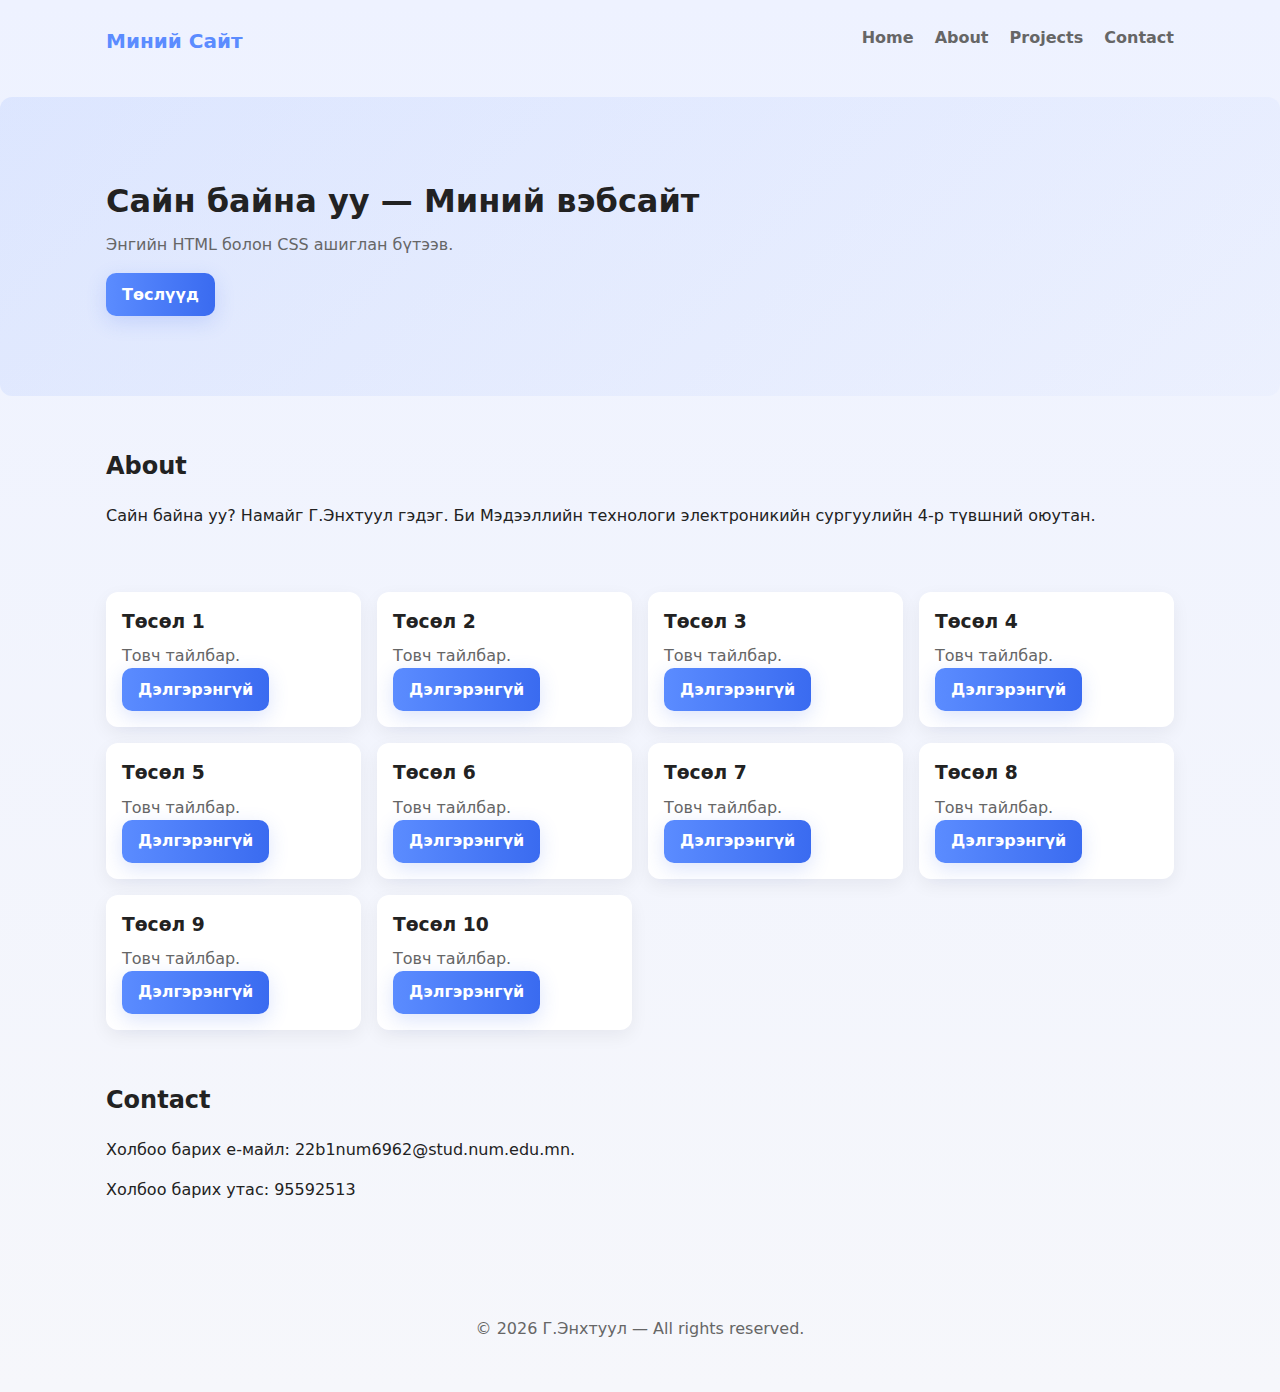
<file: index.html>
<!doctype html>
<html lang="mn">
<head>
  <meta charset="utf-8" />
  <meta name="viewport" content="width=device-width,initial-scale=1" />
  <title>Миний вэб сайт</title>
  <link rel="stylesheet" href="styles.css">
</head>
<body>
  <header class="site-header">
    <div class="container">
      <h1 class="logo">Миний Сайт</h1>
      <nav class="nav">
        <a href="#hero">Home</a>
        <a href="#about">About</a>
        <a href="#projects">Projects</a>
        <a href="#contact">Contact</a>
      </nav>
    </div>
  </header>

  <main>
    <!-- Hero Section -->
    <section id="hero" class="hero">
      <div class="container">
        <h2>Сайн байна уу — Миний вэбсайт</h2>
        <p>Энгийн HTML болон CSS ашиглан бүтээв.</p>
        <a class="btn" href="#projects">Төслүүд</a>
      </div>
    </section>

    <!-- About Section -->
    <section id="about" class="container">
      <h2>About</h2>
      <p>Сайн байна уу? Намайг Г.Энхтуул гэдэг. Би Мэдээллийн технологи электроникийн сургуулийн 4-р түвшний оюутан.</p>
    </section>

    <!-- Projects Section -->
    <section id="projects" class="grid container">
        <article class="card">
            <h3>Төсөл 1</h3>
            <p>Товч тайлбар.</p>
            <a href="project1.html" class="btn">Дэлгэрэнгүй</a>
        </article>
        <article class="card">
            <h3>Төсөл 2</h3>
            <p>Товч тайлбар.</p>
            <a href="project2.html" class="btn">Дэлгэрэнгүй</a>
        </article>
        <article class="card">
            <h3>Төсөл 3</h3>
            <p>Товч тайлбар.</p>
            <a href="project3.html" class="btn">Дэлгэрэнгүй</a>
        </article>
        <article class="card">
            <h3>Төсөл 4</h3>
            <p>Товч тайлбар.</p>
            <a href="project4.html" class="btn">Дэлгэрэнгүй</a>
        </article>
        <article class="card">
            <h3>Төсөл 5</h3>
            <p>Товч тайлбар.</p>
            <a href="project5.html" class="btn">Дэлгэрэнгүй</a>
        </article>
        <article class="card">
            <h3>Төсөл 6</h3>
            <p>Товч тайлбар.</p>
            <a href="project6.html" class="btn">Дэлгэрэнгүй</a>
        </article>
        <article class="card">
            <h3>Төсөл 7</h3>
            <p>Товч тайлбар.</p>
            <a href="project7.html" class="btn">Дэлгэрэнгүй</a>
        </article>
        <article class="card">
            <h3>Төсөл 8</h3>
            <p>Товч тайлбар.</p>
            <a href="project8.html" class="btn">Дэлгэрэнгүй</a>
        </article>      
        <article class="card">
            <h3>Төсөл 9</h3>
            <p>Товч тайлбар.</p>
            <a href="project9.html" class="btn">Дэлгэрэнгүй</a>
        </article>
        <article class="card">
            <h3>Төсөл 10</h3>
            <p>Товч тайлбар.</p>
            <a href="project10.html" class="btn">Дэлгэрэнгүй</a>
        </article>
    </section>

    <!-- Contact Section -->
    <section id="contact" class="container">
      <h2>Contact</h2>
      <p>Холбоо барих е-майл: 22b1num6962@stud.num.edu.mn.</p>
      <p>Холбоо барих утас: 95592513</p>
    </section>
  </main>

  <footer class="site-footer">
    <div class="container">
      <p>© <span id="year"></span> Г.Энхтуул — All rights reserved.</p>
    </div>
  </footer>

  <script>
    document.getElementById('year').textContent = new Date().getFullYear();
  </script>
</body>
</html>
</file>
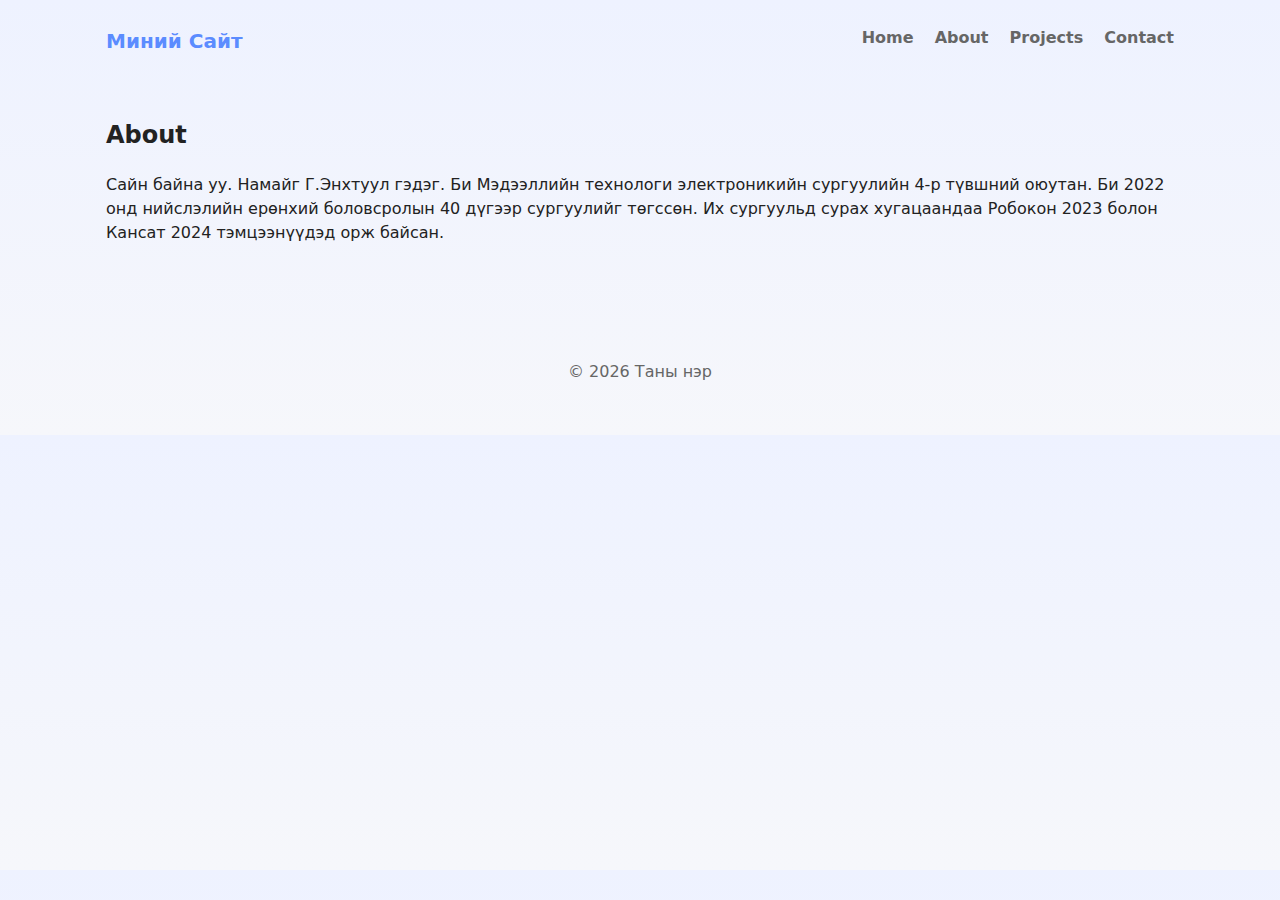
<file: about.html>
<!doctype html>
<html lang="mn">
<head>
  <meta charset="utf-8">
  <meta name="viewport" content="width=device-width, initial-scale=1">
  <title>About</title>
  <link rel="stylesheet" href="styles.css">
</head>
<body>
  <header class="site-header">
    <div class="container">
      <h1 class="logo">Миний Сайт</h1>
      <nav class="nav">
        <a href="index.html#hero">Home</a>
        <a href="about.html">About</a>
        <a href="index.html#projects">Projects</a>
        <a href="index.html#contact">Contact</a>
      </nav>
    </div>
  </header>

  <main class="container">
    <h2>About</h2>
    <p>Сайн байна уу. Намайг Г.Энхтуул гэдэг. Би Мэдээллийн технологи электроникийн сургуулийн 4-р түвшний оюутан. Би 2022 онд нийслэлийн ерөнхий боловсролын 40 дүгээр сургуулийг төгссөн. Их сургуульд сурах хугацаандаа Робокон 2023 болон Кансат 2024 тэмцээнүүдэд орж байсан. </p>
  </main>

  <footer class="site-footer">
    <div class="container">
      <p>© <span id="year"></span> Таны нэр</p>
    </div>
  </footer>

  <script>
    document.getElementById('year').textContent = new Date().getFullYear();
  </script>
</body>
</html>
</file>
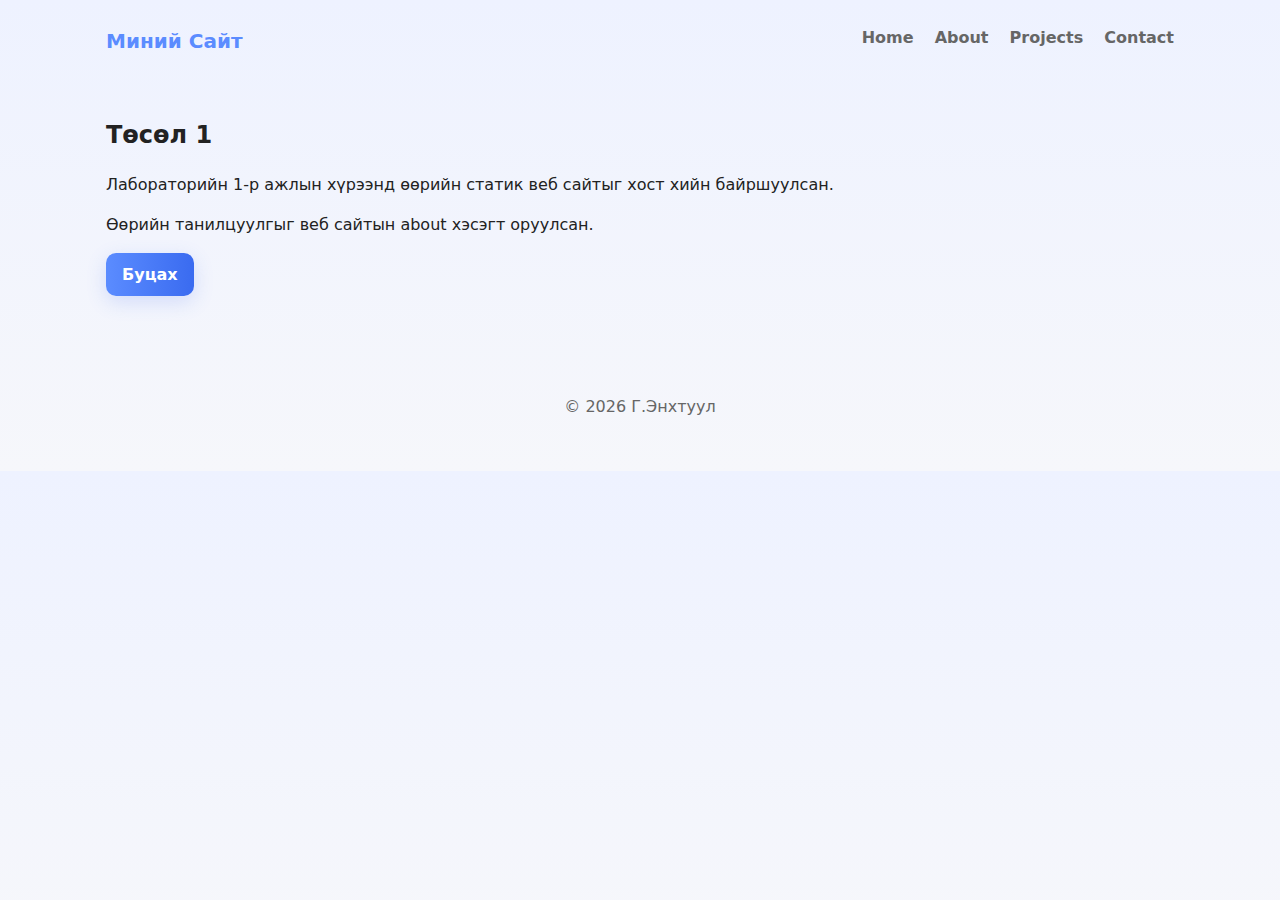
<file: project1.html>
<!doctype html>
<html lang="mn">
<head>
  <meta charset="utf-8">
  <meta name="viewport" content="width=device-width, initial-scale=1">
  <title>Төсөл 1</title>
  <link rel="stylesheet" href="styles.css">
</head>
<body>
  <header class="site-header">
    <div class="container">
      <h1 class="logo">Миний Сайт</h1>
      <nav class="nav">
        <a href="index.html#hero">Home</a>
        <a href="index.html#about">About</a>
        <a href="index.html#projects">Projects</a>
        <a href="index.html#contact">Contact</a>
      </nav>
    </div>
  </header>

  <main class="container">
    <h2>Төсөл 1</h2>
    <p>Лабораторийн 1-р ажлын хүрээнд өөрийн статик веб сайтыг хост хийн байршуулсан.</p>
    <p>Өөрийн танилцуулгыг веб сайтын about хэсэгт оруулсан.</p>
    <a href="index.html" class="btn">Буцах</a>
  </main>

  <footer class="site-footer">
    <div class="container">
      <p>© <span id="year"></span> Г.Энхтуул</p>
    </div>
  </footer>

  <script>
    document.getElementById('year').textContent = new Date().getFullYear();
  </script>
</body>
</html>
</file>
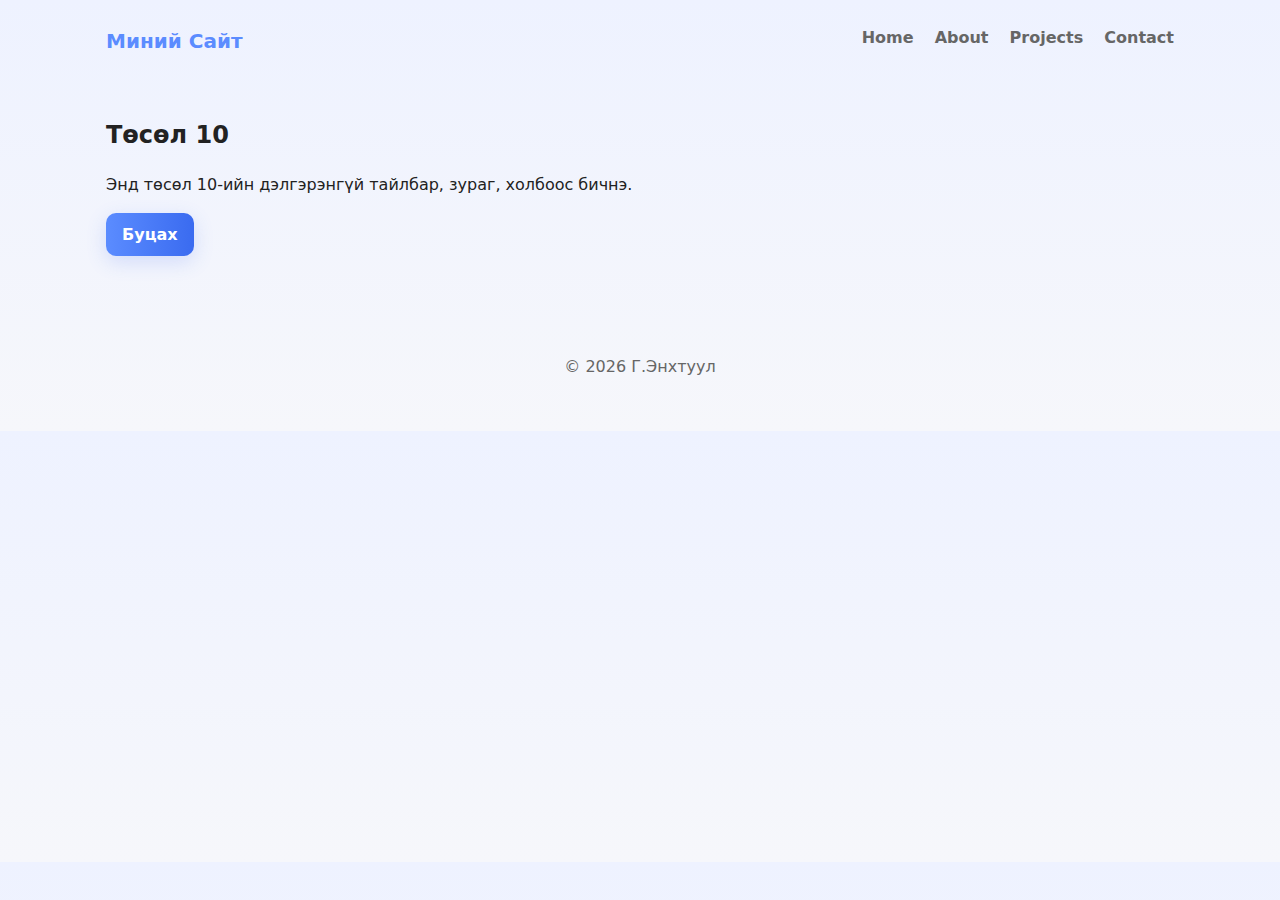
<file: project10.html>
<!doctype html>
<html lang="mn">
<head>
  <meta charset="utf-8">
  <meta name="viewport" content="width=device-width, initial-scale=1">
  <title>Төсөл 1</title>
  <link rel="stylesheet" href="styles.css">
</head>
<body>
  <header class="site-header">
    <div class="container">
      <h1 class="logo">Миний Сайт</h1>
      <nav class="nav">
        <a href="index.html#hero">Home</a>
        <a href="index.html#about">About</a>
        <a href="index.html#projects">Projects</a>
        <a href="index.html#contact">Contact</a>
      </nav>
    </div>
  </header>

  <main class="container">
    <h2>Төсөл 10</h2>
    <p>Энд төсөл 10-ийн дэлгэрэнгүй тайлбар, зураг, холбоос бичнэ.</p>
    <a href="index.html" class="btn">Буцах</a>
  </main>

  <footer class="site-footer">
    <div class="container">
      <p>© <span id="year"></span> Г.Энхтуул</p>
    </div>
  </footer>

  <script>
    document.getElementById('year').textContent = new Date().getFullYear();
  </script>
</body>
</html>
</file>
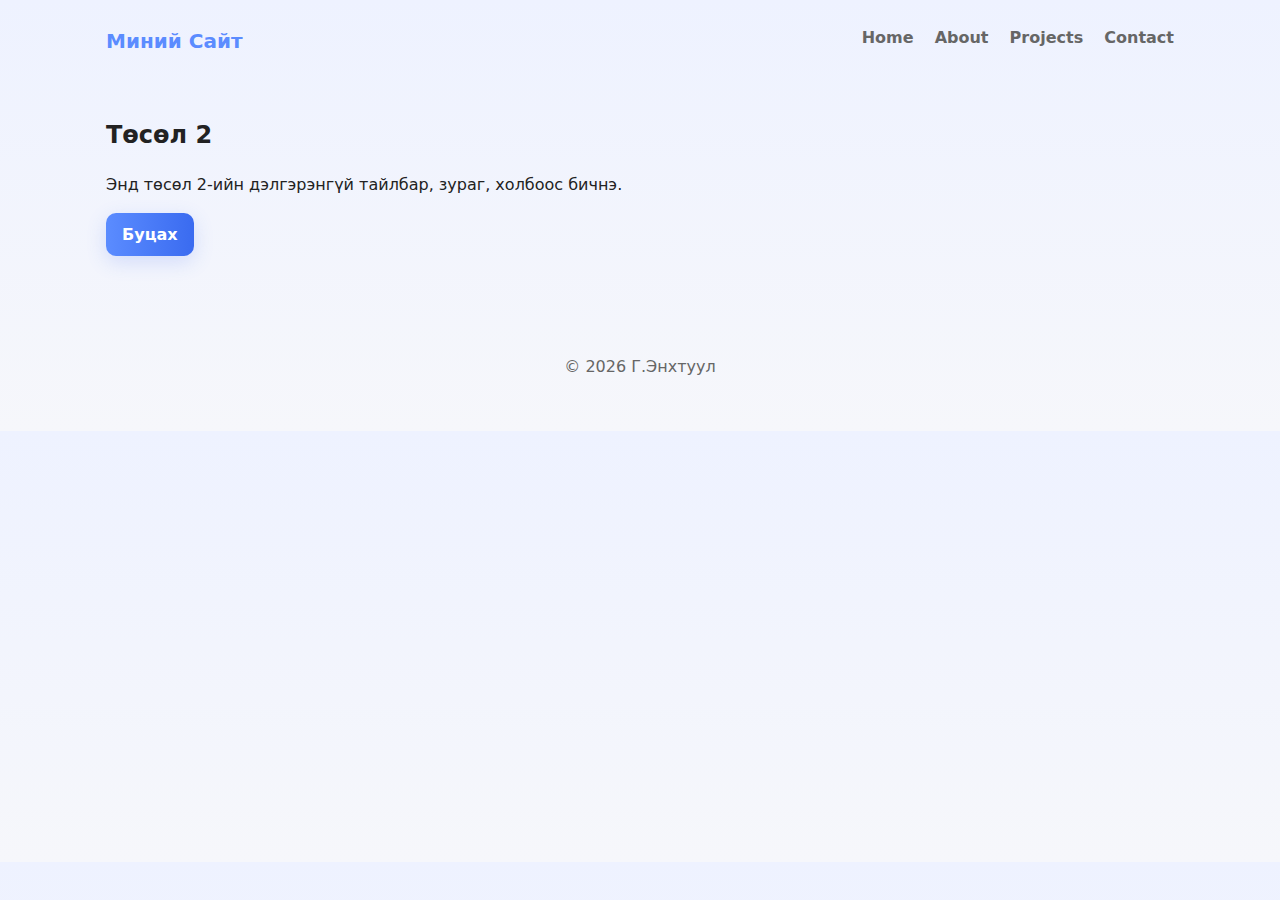
<file: project2.html>
<!doctype html>
<html lang="mn">
<head>
  <meta charset="utf-8">
  <meta name="viewport" content="width=device-width, initial-scale=1">
  <title>Төсөл 1</title>
  <link rel="stylesheet" href="styles.css">
</head>
<body>
  <header class="site-header">
    <div class="container">
      <h1 class="logo">Миний Сайт</h1>
      <nav class="nav">
        <a href="index.html#hero">Home</a>
        <a href="index.html#about">About</a>
        <a href="index.html#projects">Projects</a>
        <a href="index.html#contact">Contact</a>
      </nav>
    </div>
  </header>

  <main class="container">
    <h2>Төсөл 2</h2>
    <p>Энд төсөл 2-ийн дэлгэрэнгүй тайлбар, зураг, холбоос бичнэ.</p>
    <a href="index.html" class="btn">Буцах</a>
  </main>

  <footer class="site-footer">
    <div class="container">
      <p>© <span id="year"></span> Г.Энхтуул</p>
    </div>
  </footer>

  <script>
    document.getElementById('year').textContent = new Date().getFullYear();
  </script>
</body>
</html>
</file>
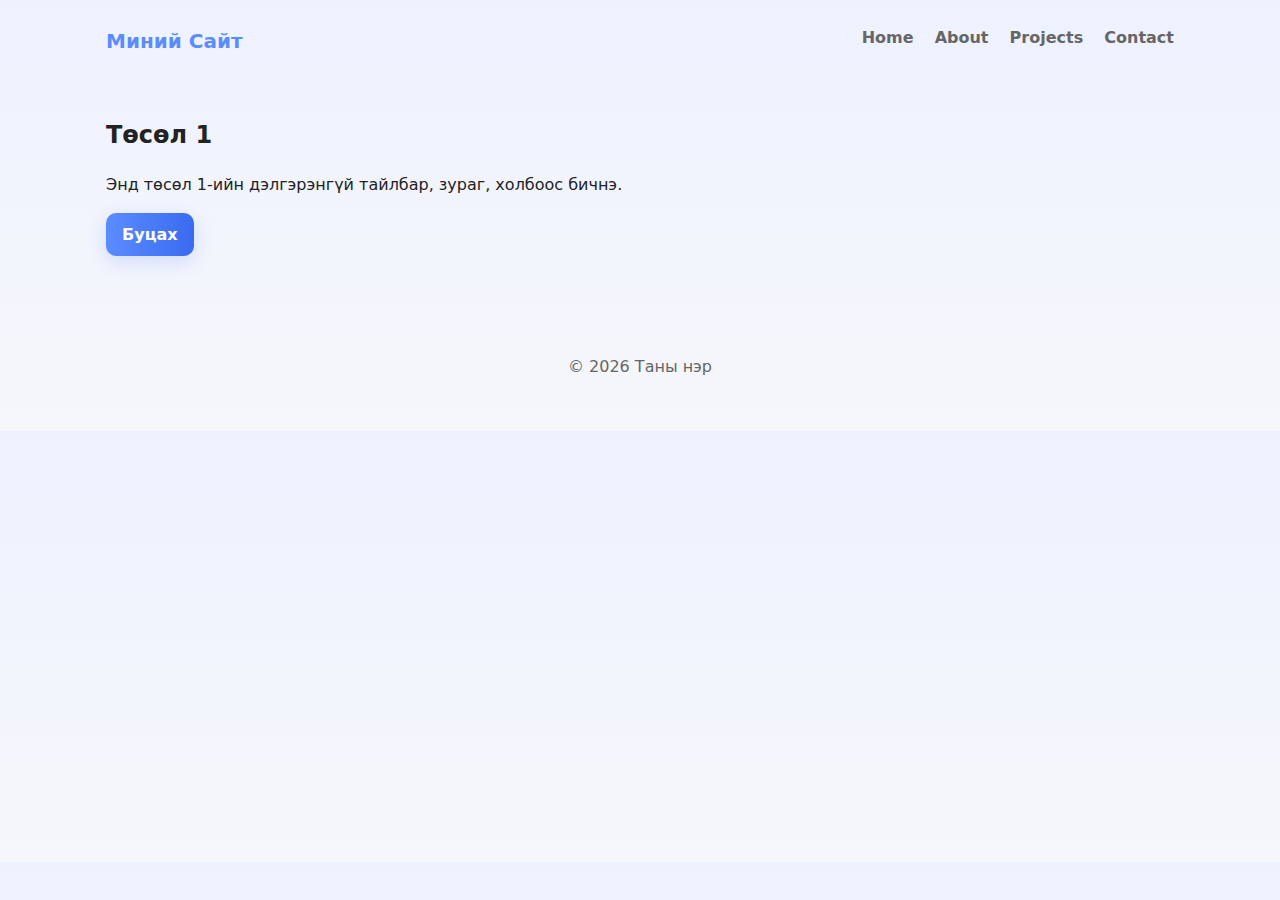
<file: project3.html>
<!doctype html>
<html lang="mn">
<head>
  <meta charset="utf-8">
  <meta name="viewport" content="width=device-width, initial-scale=1">
  <title>Төсөл 1</title>
  <link rel="stylesheet" href="styles.css">
</head>
<body>
  <header class="site-header">
    <div class="container">
      <h1 class="logo">Миний Сайт</h1>
      <nav class="nav">
        <a href="index.html#hero">Home</a>
        <a href="index.html#about">About</a>
        <a href="index.html#projects">Projects</a>
        <a href="index.html#contact">Contact</a>
      </nav>
    </div>
  </header>

  <main class="container">
    <h2>Төсөл 1</h2>
    <p>Энд төсөл 1-ийн дэлгэрэнгүй тайлбар, зураг, холбоос бичнэ.</p>
    <a href="index.html" class="btn">Буцах</a>
  </main>

  <footer class="site-footer">
    <div class="container">
      <p>© <span id="year"></span> Таны нэр</p>
    </div>
  </footer>

  <script>
    document.getElementById('year').textContent = new Date().getFullYear();
  </script>
</body>
</html>
</file>
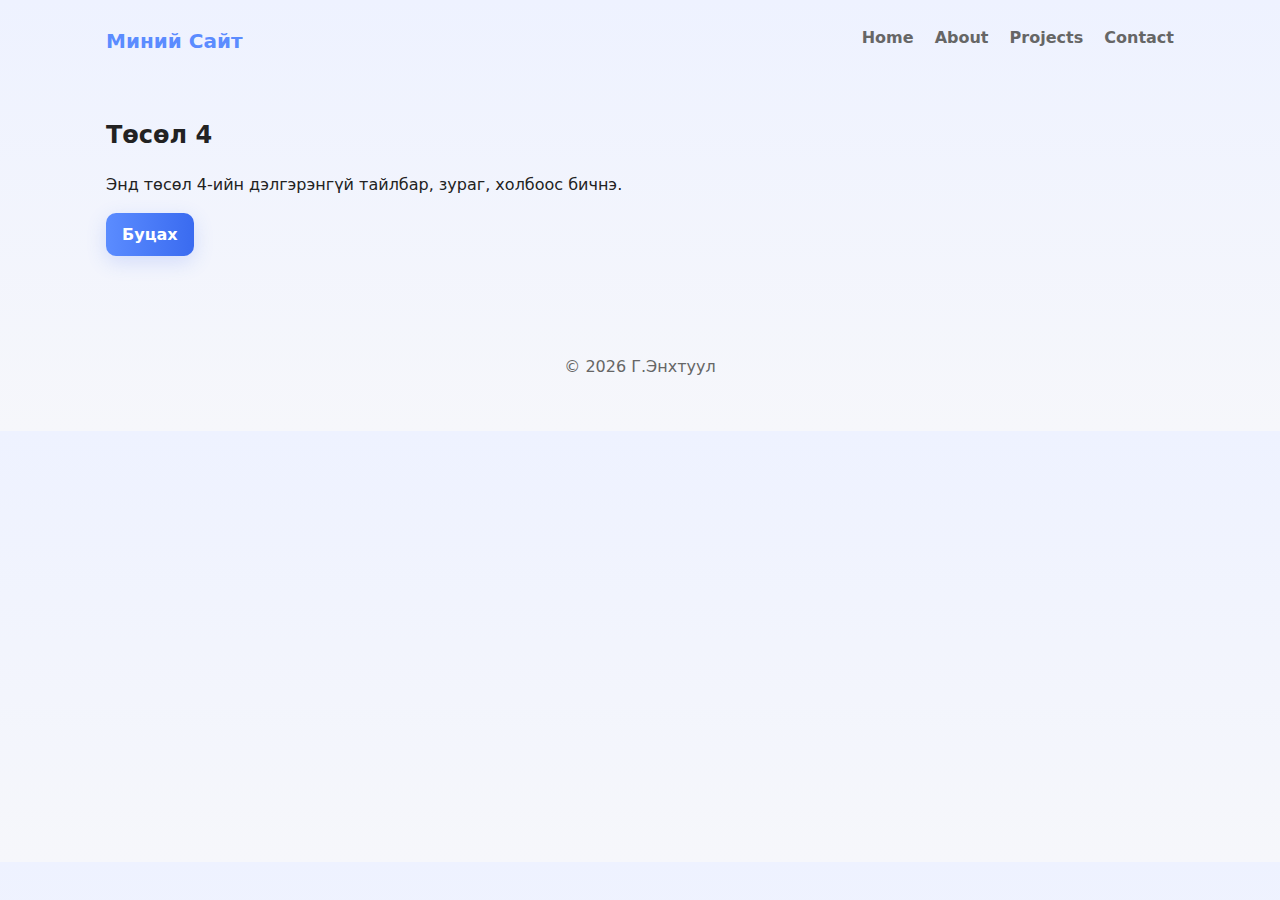
<file: project4.html>
<!doctype html>
<html lang="mn">
<head>
  <meta charset="utf-8">
  <meta name="viewport" content="width=device-width, initial-scale=1">
  <title>Төсөл 1</title>
  <link rel="stylesheet" href="styles.css">
</head>
<body>
  <header class="site-header">
    <div class="container">
      <h1 class="logo">Миний Сайт</h1>
      <nav class="nav">
        <a href="index.html#hero">Home</a>
        <a href="index.html#about">About</a>
        <a href="index.html#projects">Projects</a>
        <a href="index.html#contact">Contact</a>
      </nav>
    </div>
  </header>

  <main class="container">
    <h2>Төсөл 4</h2>
    <p>Энд төсөл 4-ийн дэлгэрэнгүй тайлбар, зураг, холбоос бичнэ.</p>
    <a href="index.html" class="btn">Буцах</a>
  </main>

  <footer class="site-footer">
    <div class="container">
      <p>© <span id="year"></span> Г.Энхтуул</p>
    </div>
  </footer>

  <script>
    document.getElementById('year').textContent = new Date().getFullYear();
  </script>
</body>
</html>
</file>
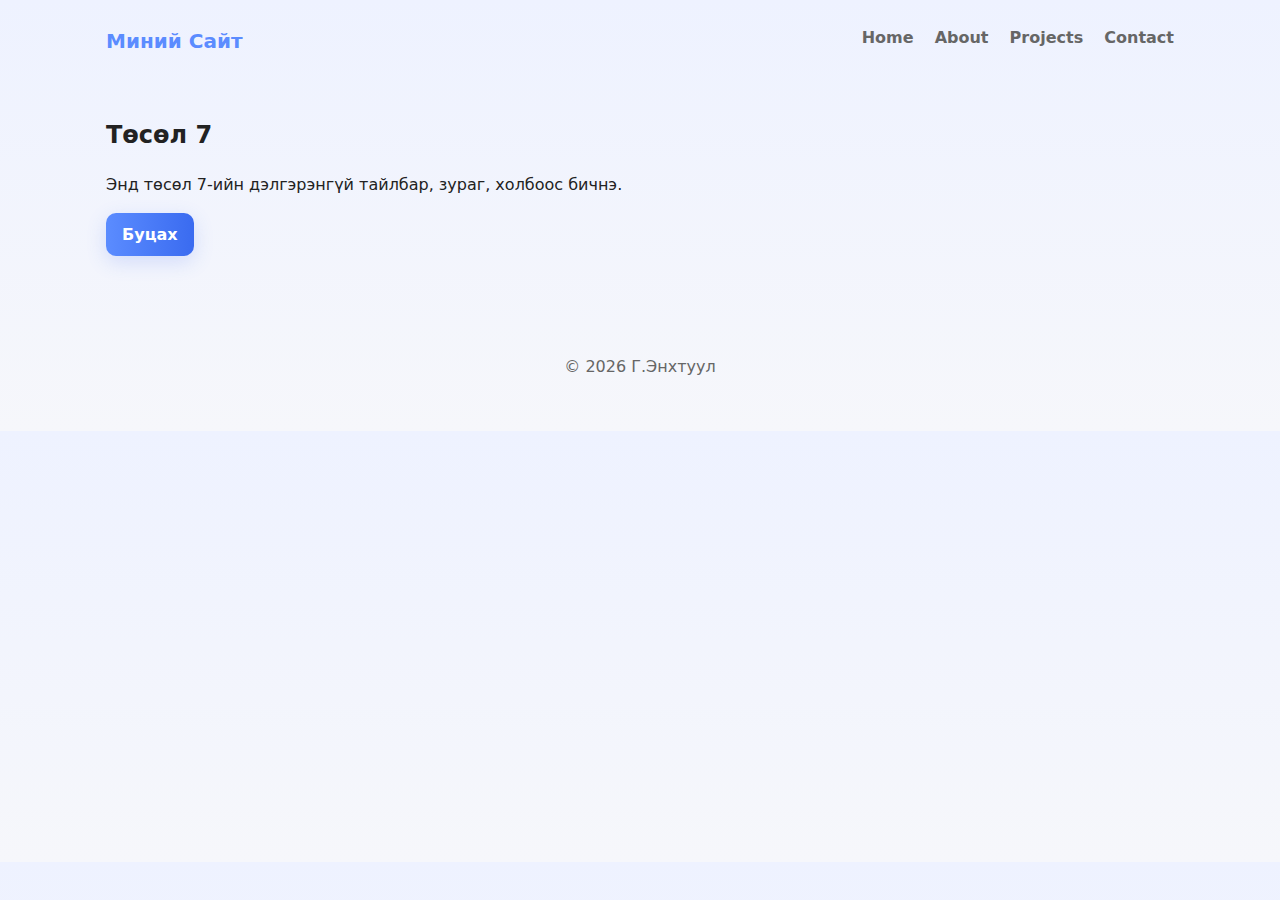
<file: project7.html>
<!doctype html>
<html lang="mn">
<head>
  <meta charset="utf-8">
  <meta name="viewport" content="width=device-width, initial-scale=1">
  <title>Төсөл 1</title>
  <link rel="stylesheet" href="styles.css">
</head>
<body>
  <header class="site-header">
    <div class="container">
      <h1 class="logo">Миний Сайт</h1>
      <nav class="nav">
        <a href="index.html#hero">Home</a>
        <a href="index.html#about">About</a>
        <a href="index.html#projects">Projects</a>
        <a href="index.html#contact">Contact</a>
      </nav>
    </div>
  </header>

  <main class="container">
    <h2>Төсөл 7</h2>
    <p>Энд төсөл 7-ийн дэлгэрэнгүй тайлбар, зураг, холбоос бичнэ.</p>
    <a href="index.html" class="btn">Буцах</a>
  </main>

  <footer class="site-footer">
    <div class="container">
      <p>© <span id="year"></span> Г.Энхтуул</p>
    </div>
  </footer>

  <script>
    document.getElementById('year').textContent = new Date().getFullYear();
  </script>
</body>
</html>
</file>
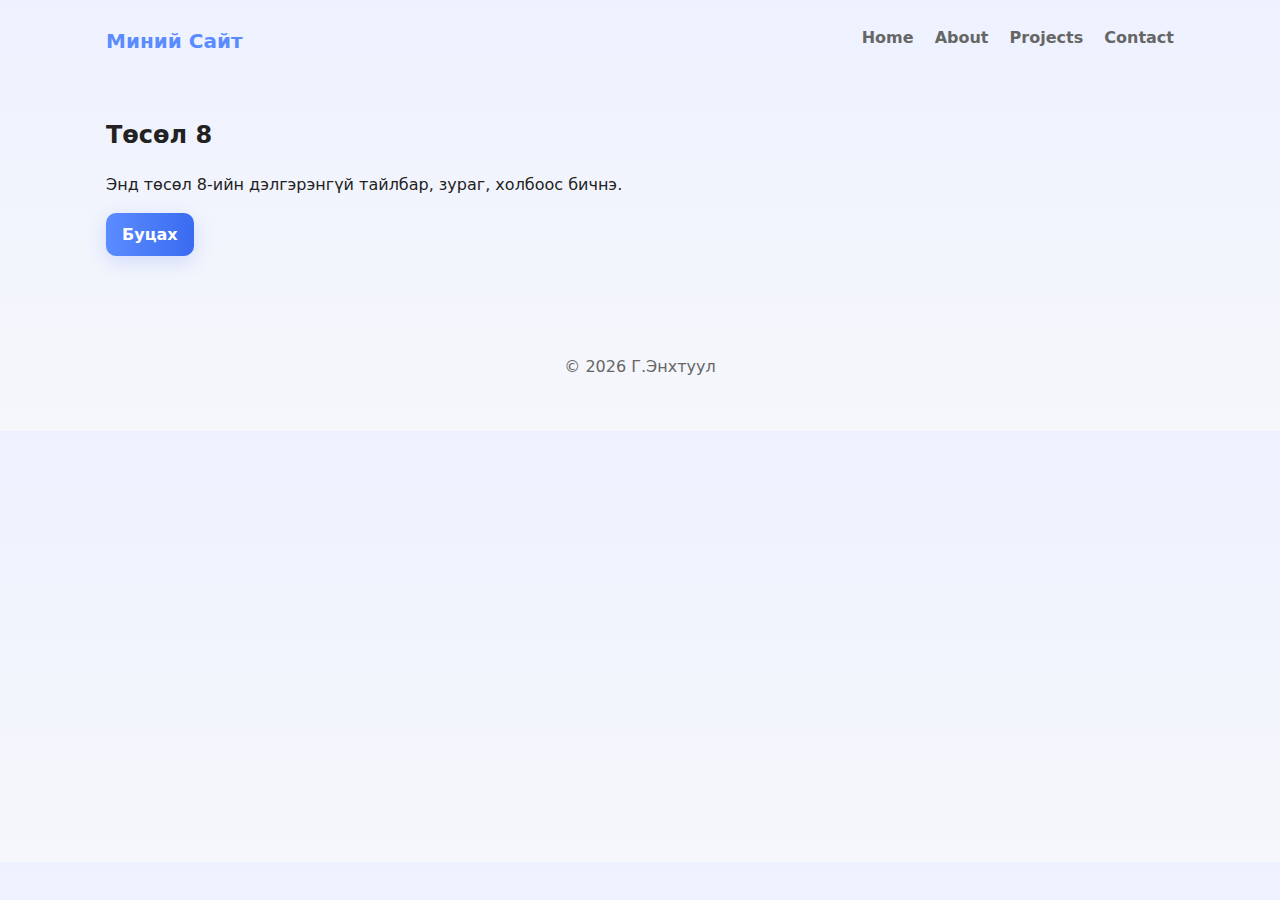
<file: project8.html>
<!doctype html>
<html lang="mn">
<head>
  <meta charset="utf-8">
  <meta name="viewport" content="width=device-width, initial-scale=1">
  <title>Төсөл 1</title>
  <link rel="stylesheet" href="styles.css">
</head>
<body>
  <header class="site-header">
    <div class="container">
      <h1 class="logo">Миний Сайт</h1>
      <nav class="nav">
        <a href="index.html#hero">Home</a>
        <a href="index.html#about">About</a>
        <a href="index.html#projects">Projects</a>
        <a href="index.html#contact">Contact</a>
      </nav>
    </div>
  </header>

  <main class="container">
    <h2>Төсөл 8</h2>
    <p>Энд төсөл 8-ийн дэлгэрэнгүй тайлбар, зураг, холбоос бичнэ.</p>
    <a href="index.html" class="btn">Буцах</a>
  </main>

  <footer class="site-footer">
    <div class="container">
      <p>© <span id="year"></span> Г.Энхтуул</p>
    </div>
  </footer>

  <script>
    document.getElementById('year').textContent = new Date().getFullYear();
  </script>
</body>
</html>
</file>
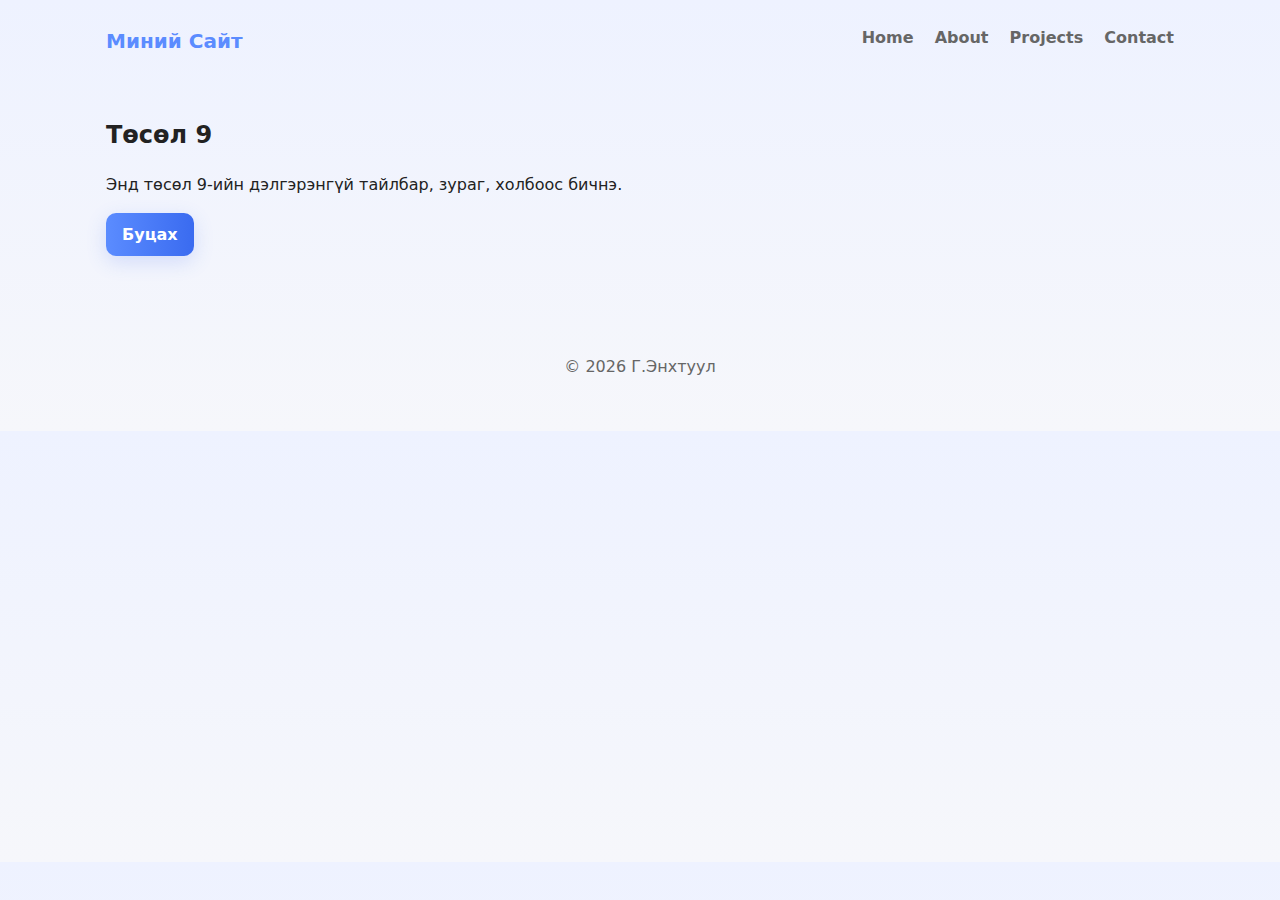
<file: project9.html>
<!doctype html>
<html lang="mn">
<head>
  <meta charset="utf-8">
  <meta name="viewport" content="width=device-width, initial-scale=1">
  <title>Төсөл 1</title>
  <link rel="stylesheet" href="styles.css">
</head>
<body>
  <header class="site-header">
    <div class="container">
      <h1 class="logo">Миний Сайт</h1>
      <nav class="nav">
        <a href="index.html#hero">Home</a>
        <a href="index.html#about">About</a>
        <a href="index.html#projects">Projects</a>
        <a href="index.html#contact">Contact</a>
      </nav>
    </div>
  </header>

  <main class="container">
    <h2>Төсөл 9</h2>
    <p>Энд төсөл 9-ийн дэлгэрэнгүй тайлбар, зураг, холбоос бичнэ.</p>
    <a href="index.html" class="btn">Буцах</a>
  </main>

  <footer class="site-footer">
    <div class="container">
      <p>© <span id="year"></span> Г.Энхтуул</p>
    </div>
  </footer>

  <script>
    document.getElementById('year').textContent = new Date().getFullYear();
  </script>
</body>
</html>
</file>
<file: styles.css>
:root{
  --bg: #f6f7fb;
  --card: #ffffff;
  --accent1: #5b8cff;
  --text: #222;
  --muted: #666;
  --radius: 12px;
  --container-padding: 1rem;
  --max-width: 1100px;
}

*{box-sizing:border-box}
body{
  margin:0;
  font-family: Inter, system-ui, -apple-system, "Segoe UI", Roboto, Arial;
  color:var(--text);
  background:linear-gradient(180deg, #eef2ff, var(--bg));
  line-height:1.5;
}

.container{
  max-width:var(--max-width);
  margin:0 auto;
  padding:var(--container-padding);
}

.site-header{
  padding:0.6rem 0;
}
.logo{margin:0;display:inline-block;font-size:1.25rem;color:var(--accent1)}
.nav{float:right}
.nav a{margin-left:1rem;text-decoration:none;color:var(--muted);font-weight:600}
.nav a:hover{color:var(--text)}

.hero{
  padding:4rem 0;
  background:linear-gradient(135deg, rgba(91,140,255,0.12), rgba(91,140,255,0.03));
  border-radius:var(--radius);
  margin:1rem 0;
}
.hero h2{margin:0 0 .5rem;font-size:2rem}
.hero p{margin:0 0 1rem;color:var(--muted)}
.btn{
  display:inline-block;padding:.6rem 1rem;border-radius:10px;text-decoration:none;
  background:linear-gradient(90deg,var(--accent1),#3a6bf0);color:white;font-weight:700;
  box-shadow:0 6px 20px rgba(59,103,240,0.18);
}

.grid{display:grid;grid-template-columns:repeat(auto-fit,minmax(220px,1fr));gap:1rem;margin-top:1rem}
.card{
  background:var(--card);padding:1rem;border-radius:12px;box-shadow:0 6px 18px rgba(20,24,40,0.06);
}
.card h3{margin:0 0 .5rem}
.card p{margin:0;color:var(--muted)}

.site-footer{padding:1.2rem 0;color:var(--muted);text-align:center;margin-top:2rem}

@media (max-width:700px){
  .nav{float:none;text-align:right;margin-top:.5rem}
  .container{padding:.75rem}
  .hero{padding:2.5rem .75rem}
}
html {
  scroll-behavior: smooth;
}
</file>
